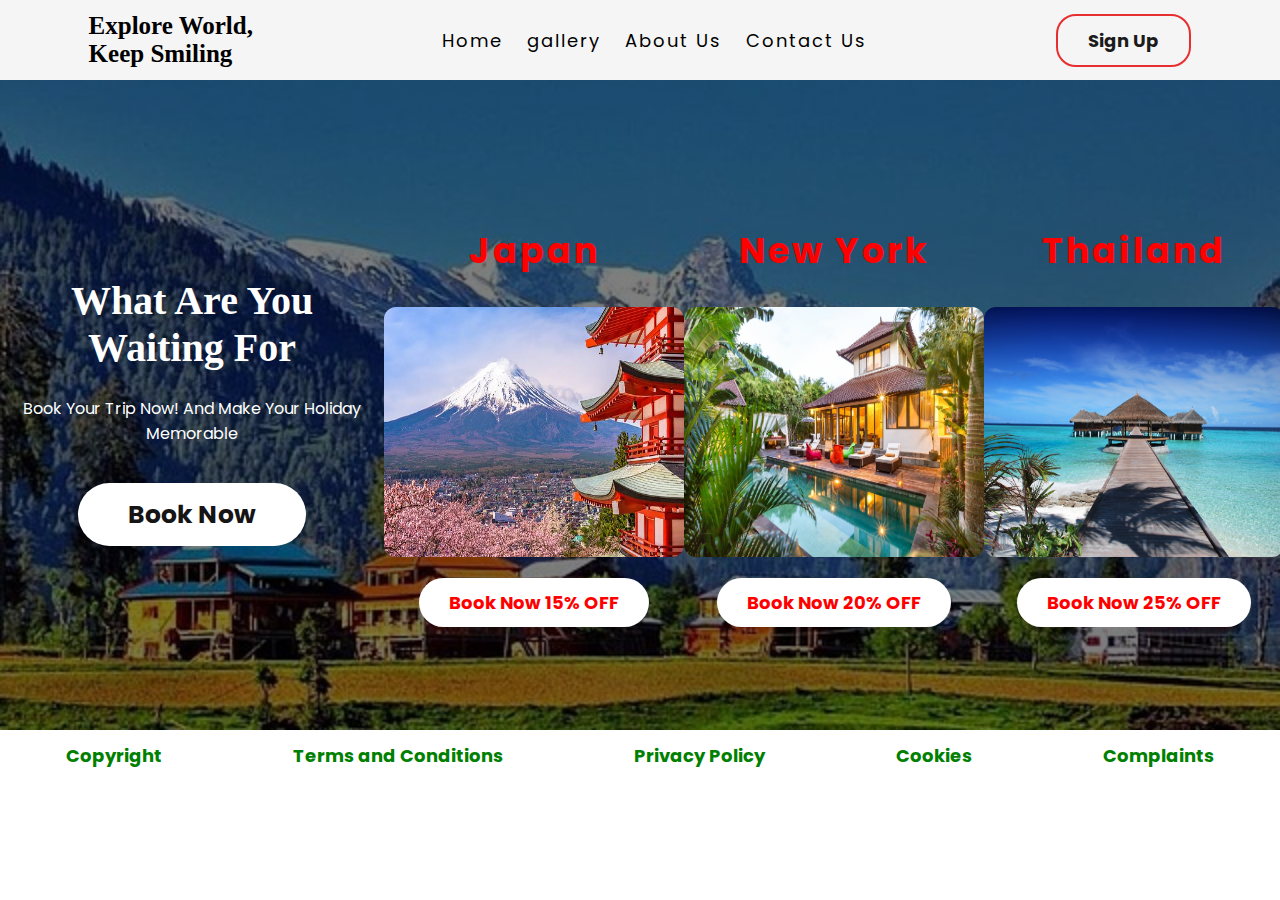
<file: index.html>
<!DOCTYPE html>
<html>
<head>
	<title>Travel Website</title>
	<meta charset="UTF-8" />
    <meta http-equiv="X-UA-Compatible" content="IE=edge" />
    <meta name="viewport" content="width=device-width, initial-scale=1.0" />
	<link rel="preconnect" href="https://fonts.gstatic.com">
	<link href="https://fonts.googleapis.com/css2?family=Poppins:wght@300&display=swap" rel="stylesheet">
	<link rel="stylesheet" type="text/css" href="style.css">
</head>
<body>
	<div class="navbar">
		<div class="logo">
			<h1>Explore World,<br>Keep Smiling</h1>
		</div>
		<div class="menu">
			<ul>
                <li><a href="index.html">Home</a></li>
                <li><a href="gallery.html">gallery</a></li>
                <li><a href="aboutus.html">About Us</a></li>
                <li><a href="contact.html">Contact Us</a></li>
               
            </ul>
		</div>
		<div class="signup">
			<a href="#">Sign Up</a>
		</div>
	</div>
	<div class="body">
		<div class="heading">
			<h1>What Are You Waiting For</h1>
			<br>
			<p>Book Your Trip Now! And Make Your Holiday Memorable </p>
			<br>
			<br>
			<a href="#">Book Now</a>
		</div>
		<div class="tours">
			<div class="places">
				<h2>Japan</h2>
				<img src="japan.jpg" style="width: 300px; height: 250px; border-radius: 12px;">
				<br>
				<br>
				<a href="#">Book Now 15% OFF</a>
			</div>
			<div class="places">
				<h2>New York</h2>
				<img src="img2.jpg" style="width: 300px; height: 250px; border-radius: 12px;">
				<br>
				<br>
				<a href="#">Book Now 20% OFF</a>
			</div>
			<div class="places">
				<h2>Thailand</h2>
				<img src="img3.jpg" style="width: 300px; height: 250px; border-radius: 12px;">
				<br>
				<br>
				<a href="#">Book Now 25% OFF</a>
			</div>
		</div>
	</div>
	<div class="footer">
		<a href="#">Copyright</a>
		<a href="#">Terms and Conditions</a>
		<a href="#">Privacy Policy</a>
		<a href="#">Cookies</a>
		<a href="#">Complaints</a>
	</div>
</body>
</html>
</file>
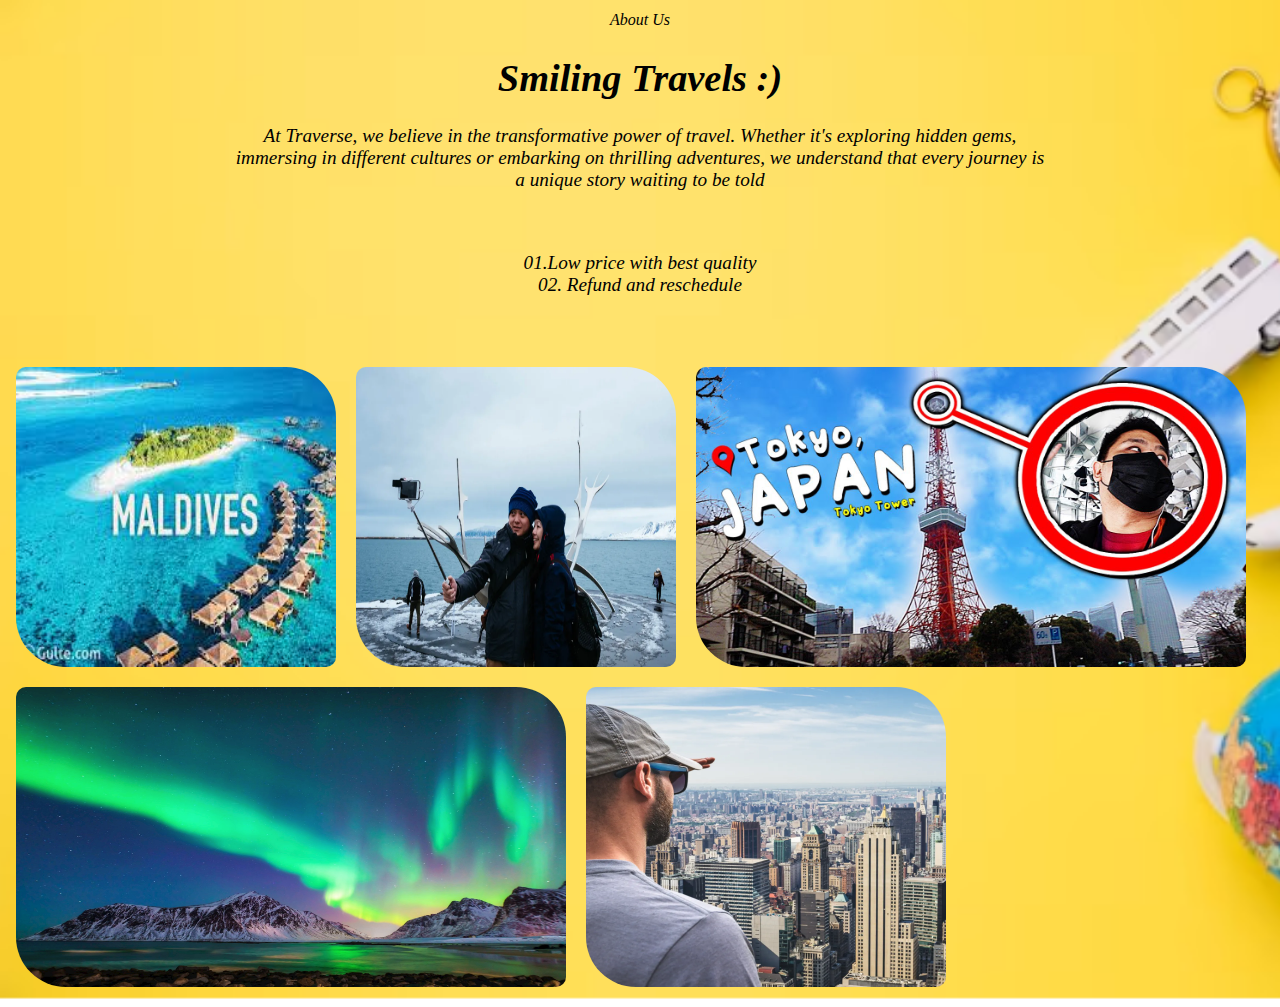
<file: aboutus.html>
<!DOCTYPE html>
<html lang="en">
<head>
    <meta charset="UTF-8">
    <meta name="viewport" content="width=device-width, initial-scale=1.0">
    <title>about us</title>
    <style>
        img {
            border-radius: 10px 50px;
            margin: 8px;
        }
       .about {
        text-align: center;
        font-size: larger;
        font-style: italic;
      
       }
    </style>
</head>
<body background="travels.PNG" style="background-repeat: no-repeat; background-size: cover;">
    <div class="about">
    <small>About Us</small>
   <center><h1>Smiling Travels :)</h1></center>
  
<p>At Traverse, we believe in the transformative power of travel. Whether it's exploring hidden gems, <br>immersing in different cultures or embarking on thrilling adventures, we understand that every journey is <br>a unique story waiting to be told</p>
<br>
<p>01.Low price with best quality <br>
   02. Refund and reschedule <br></p>
   <br><br>
</div>

<div>
    <img src="iimages.jpeg" alt="maldives"  width="320" height="300">
    <img src="ice.webp" alt="ice" width="320" height="300">
    <img  src="tok.jpg" alt="tokyo" width="550" height="300">
  
       
</div>

<img src="iice.jpg" alt="iice" width="550" height="300">
<img src="toun.webp" alt="new" width="360" height="300">
</body>
</html>
</file>
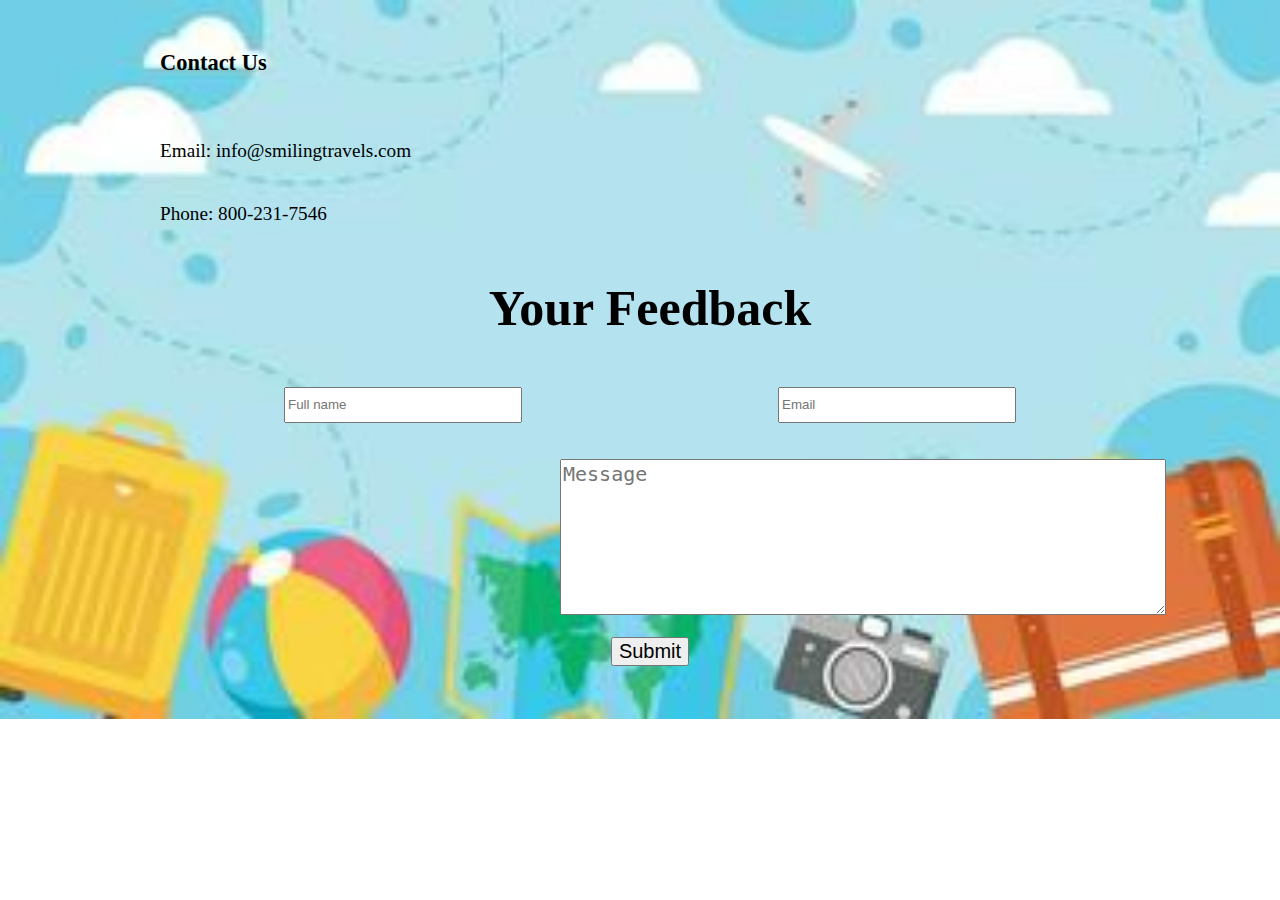
<file: contact.html>
<!DOCTYPE html>
<html lang="en">
<head>
    <meta charset="UTF-8">
    <meta name="viewport" content="width=device-width, initial-scale=1.0">
    <title>Contact Us</title>
   <style>
    body{
        background-image: url(bback.jpg);
        background-repeat: no-repeat;
        background-size: cover;
    }
    .contact{
    font-size: larger;
        justify-content: space-between;
        margin: 50px auto;
        max-width: 960px;
        padding: 0 20px;
    }
    .contact p{
        margin-bottom: 0;
    }
    .contact h3{
        margin-top: 0;
    }
    .form{
        padding-left: 20px;
    }
    .form h3{
        font-size: 50px;
        padding-top: 4px;
        text-align: center;
    }
    .form .input{
        display: flex;
        justify-content: space-evenly;
    }
    .form .input input{
        width: 230px;
        height: 30px;
    }
    .form textarea{
        margin-left: 532px;
        width: 600px;
        height: 150px;
        font-size: 20px;
    }
.form button{
    font-size: 20px;
}
   </style>
</head>
<body>
  <div class="contact">
    <h3>Contact Us</h3> <br>
    <p>Email: info@smilingtravels.com</p> <br>
    <p>Phone: 800-231-7546</p>
  </div>
   <div class="form">
    <form action="">
        <h3>Your Feedback</h3>

        <div class="input"> 
        <input type="text" placeholder="Full name">
        <input type="email" placeholder="Email">
    </div> <br><br>
        <textarea cols="30" rows="10" placeholder="Message"></textarea>
        <br><br>
        <center> <button>Submit</button></center>
    </form>
   </div>

</body>
</html>
</file>
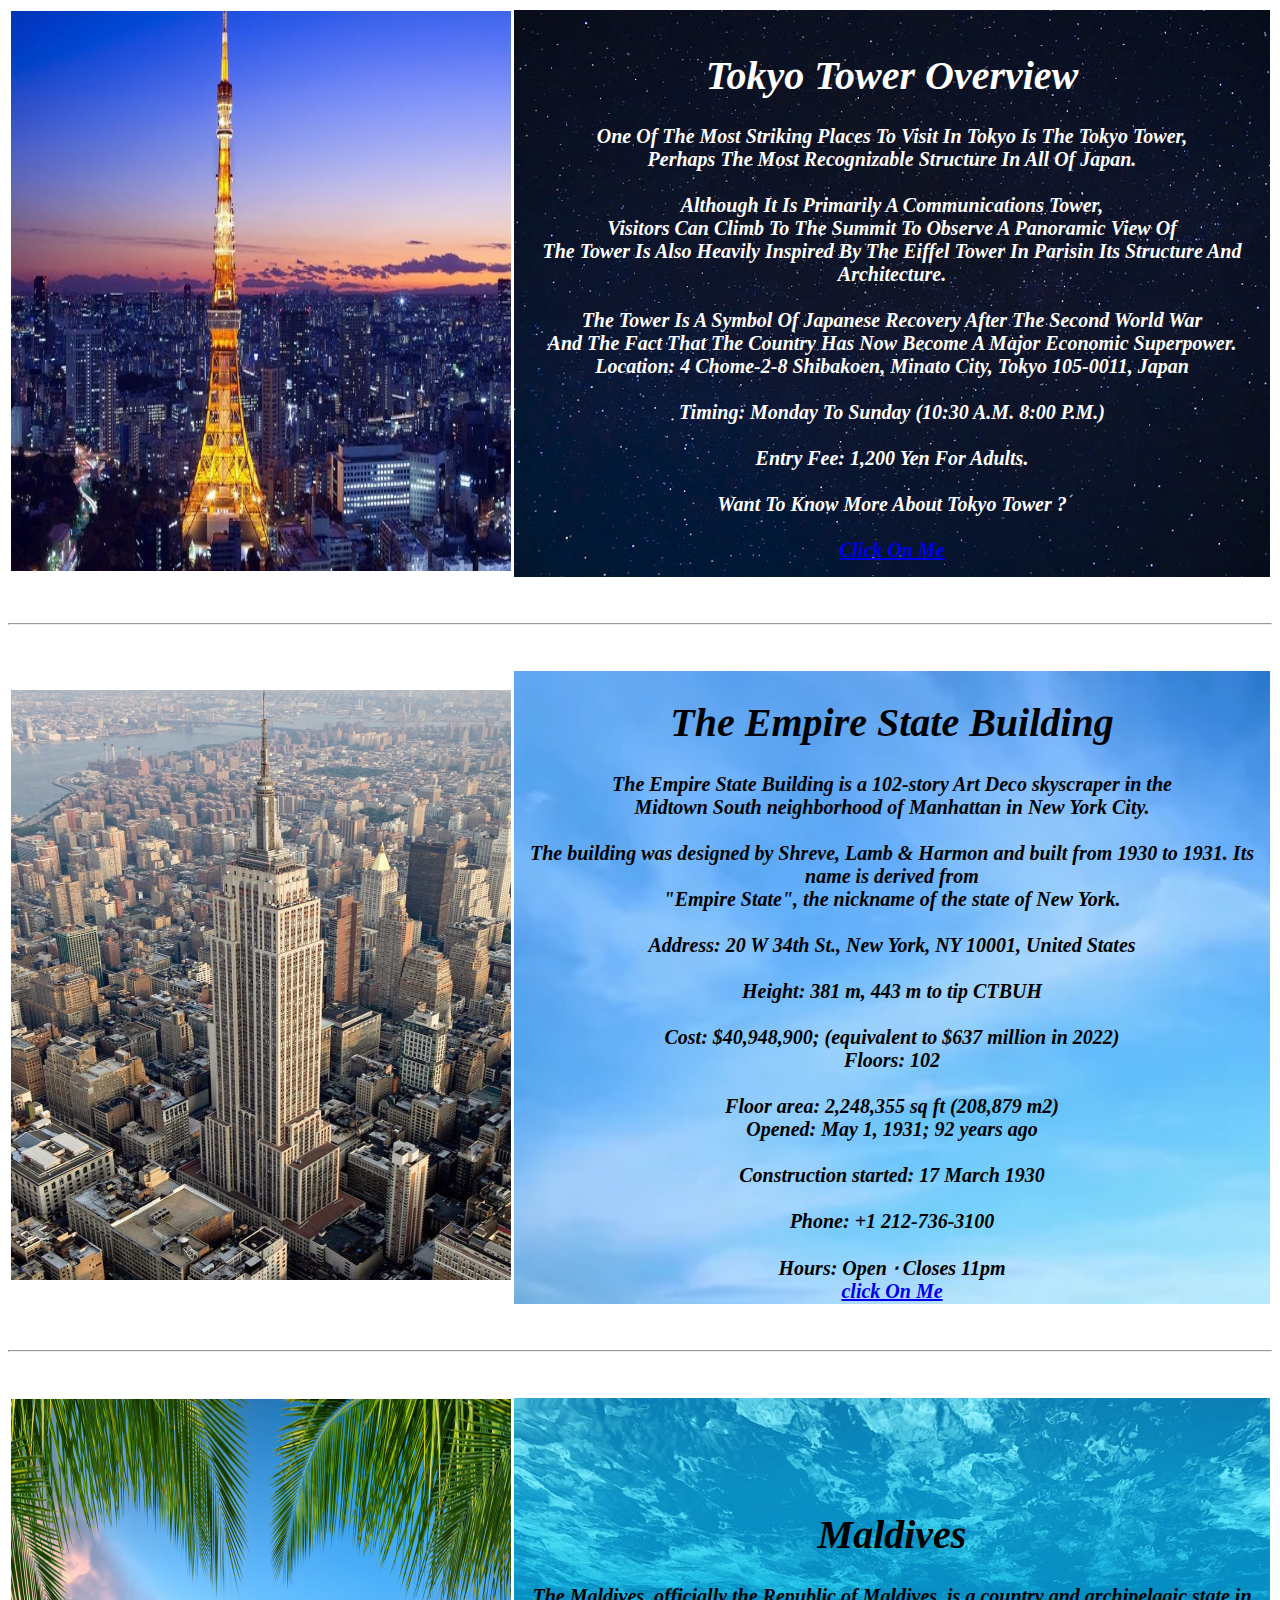
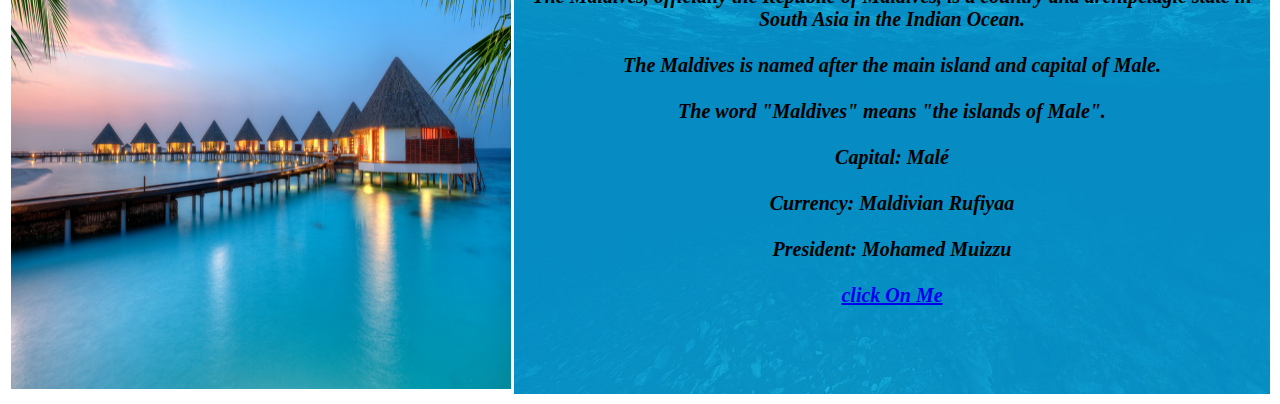
<file: gallery.html>
<!DOCTYPE html>
<html lang="en">
<head>
    <meta charset="UTF-8">
    <meta name="viewport" content="width=device-width, initial-scale=1.0">
    <title>Galleryt</title>
  
</head>
<body>
    <main>
   <table style=" font-size:  20px;
   text-align: center; 
   ">
    <tr>
        <th><img src="tokyo.jpg" alt="tokyo tower" height="560" width="500" > 
        </th>

        <th style="background-image: url(black.webp);  background-size: cover; font-style: italic; text-transform: capitalize; color: rgb(255, 255, 255); "> <h1>Tokyo Tower Overview </h1>
            One of the most striking places to visit in Tokyo is the Tokyo Tower, <br>
             perhaps the most recognizable structure in all of Japan. <br><br>
              Although it is primarily a communications tower, <br>
              visitors can climb to the summit to observe a panoramic view of <br>
               The tower is also heavily inspired by the Eiffel Tower in Parisin its structure and architecture. <br><br>
              The tower is a symbol of Japanese recovery after the Second World War <br>   and the fact that the country has now become a major economic superpower. Location: 4 Chome-2-8 Shibakoen, Minato City, Tokyo 105-0011, Japan <br> <br>
            Timing: Monday to Sunday (10:30 a.m.  8:00 p.m.) <br><br> Entry fee: 1,200 yen for adults. <br><br>Want To Know More About Tokyo Tower ?<br><br> <a href="https://www.youtube.com/watch?v=x-htlH8Jnx0" target="_blank" > click On Me</a> </th>
    </tr>
     </table>
     <br><br>
     <hr>
     <br><br>
     <table>
    <tr>
        <th><img src="new.jpg" alt="empire state building" height="590" width="500"></th>

        <th style="background-image: url(skyee.webp); background-size: cover; font-style: italic; font-size: 20px; color: rgb(0, 0, 0);  width: 1900px;"> <h1>The Empire State Building</h1>
            The Empire State Building is a 102-story Art Deco skyscraper in the <br> Midtown South neighborhood of Manhattan in New York City. <br> <br> The building was designed by Shreve, Lamb & Harmon and built from 1930 to 1931.  Its name is derived from   <br> "Empire State", the nickname of the state of New York. <br><br>
Address: 20 W 34th St., New York, NY 10001, United States <br> <br>
Height: 381 m, 443 m to tip CTBUH <br> <br>
Cost: $40,948,900; (equivalent to $637 million in 2022) <br> 
Floors: 102 <br> <br>
Floor area: 2,248,355 sq ft (208,879 m2) <br>
Opened: May 1, 1931; 92 years ago <br> <br>
Construction started: 17 March 1930 <br> <br>
Phone: +1 212-736-3100 <br><br>
Hours: Open ⋅ Closes 11pm <br>
<a href="https://www.youtube.com/watch?v=iRV-XdwRkO4" target="_blank" > click On Me</a>
 </th>
    </tr>
</table>
<br><br>
<hr>
<br><br>
<table>
    <tr>
        <th><img src="mal.jpg" alt="maldives" height="590" width="500"></th>

        <th style="background-image: url(water.jpg); background-size: cover; font-style: italic; font-size: 20px; color: rgb(0, 0, 0);  width: 1900px;"> <h1>Maldives</h1>The Maldives, officially the Republic of Maldives, is a country and archipelagic state in South Asia in the Indian Ocean. <br><br> The Maldives is named after the main island and capital of Male.  <br><br>The word "Maldives" means "the islands of Male". <br><br>
            Capital: Malé <br><br>
            Currency: Maldivian Rufiyaa <br><br>
            President: Mohamed Muizzu <br><br>
            
<a href="https://www.youtube.com/watch?v=xIHlKxNJNfc" target="_blank" > click On Me</a>
 </th>
    </tr>
   
</table>


   </table>
</body>
</html>
</file>
<file: style.css>
*{
	padding: 0px;
	margin: 0px;
	box-sizing: border-box;
	list-style: none;
	font-family: 'Poppins', sans-serif;

}
h1 {
    font-size: 25px;
	font-family: 'Times New Roman', Times, serif;
}
.navbar{
	width: 100%;
	height: 80px;
	background-color: rgb(245, 245, 245);
	display: flex;
	justify-content: space-around;
	align-items: center;
	color: #000;
}
.menu ul{
	display: flex;
	align-items: center;
}
.menu ul li a{
	text-decoration:solid;
	color: #000;
	padding: 5px 12px;
	letter-spacing: 2px;
	font-size: 18px;
}
.menu ul li a:hover{
	border-bottom: 4px solid #000;
} 
.signup a{
	text-decoration:none;
	color: #1b1b1b;
	font-size: 18px;
	font-weight: bold;
	border-radius: 20px;
	padding: 12px 30px;
	border: 2px solid #e72f2f;
}
.signup a:hover{
	background-color: red;
	letter-spacing: 3px;
	
}
.body{

	height: 650px;
	display: flex;
	justify-content: space-around;
	align-items: center;
	background-image: linear-gradient(rgba(0,0,0,0.50),rgba(0,0,0,0.50)),url(green.jpg);
	background-position: center;
	background-size: cover;
}
.heading{
	width: 30%;
	text-align: center;
	color: #fff;
}
.heading h1{
	font-size: 40px;
}
.heading a{
	text-decoration: none;
	color: #161414;
	font-size: 25px;
	font-weight: bold;
	border-radius: 45px;
	padding: 14px 50px;
	background-color: #fff;
}
.heading a:hover{
	letter-spacing: 3px;
	background-color: rgb(147, 177, 177);
}
.tours{
	width: 70%;
	display: flex;
	justify-content:space-around;
}
.places{
     display:inline; 
	text-align: center;
}
.places h2{
	color: red;
	font-size: 35px;
	letter-spacing: 3px;
	padding: 30px 30px;

}
.places a{
	text-decoration: none;
	color: red;
	font-weight: bold;
	font-size: 18px;
	border-radius: 120px;
	padding: 12px 30px;
	background-color: #fff;
}
.places a:hover{
	background-color: #000;
	letter-spacing: 3px;
	transition: 0.6s;
}
.footer{
	height: 50px;
	display: flex;
	justify-content: space-around;
	align-items: center;
}
.footer a{
	text-decoration: none;
	color: green;
	font-size: 18px;
	font-weight: bold;
}
.footer a:hover{
	text-decoration: underline;
	transition: 0.4s;
}
</file>
